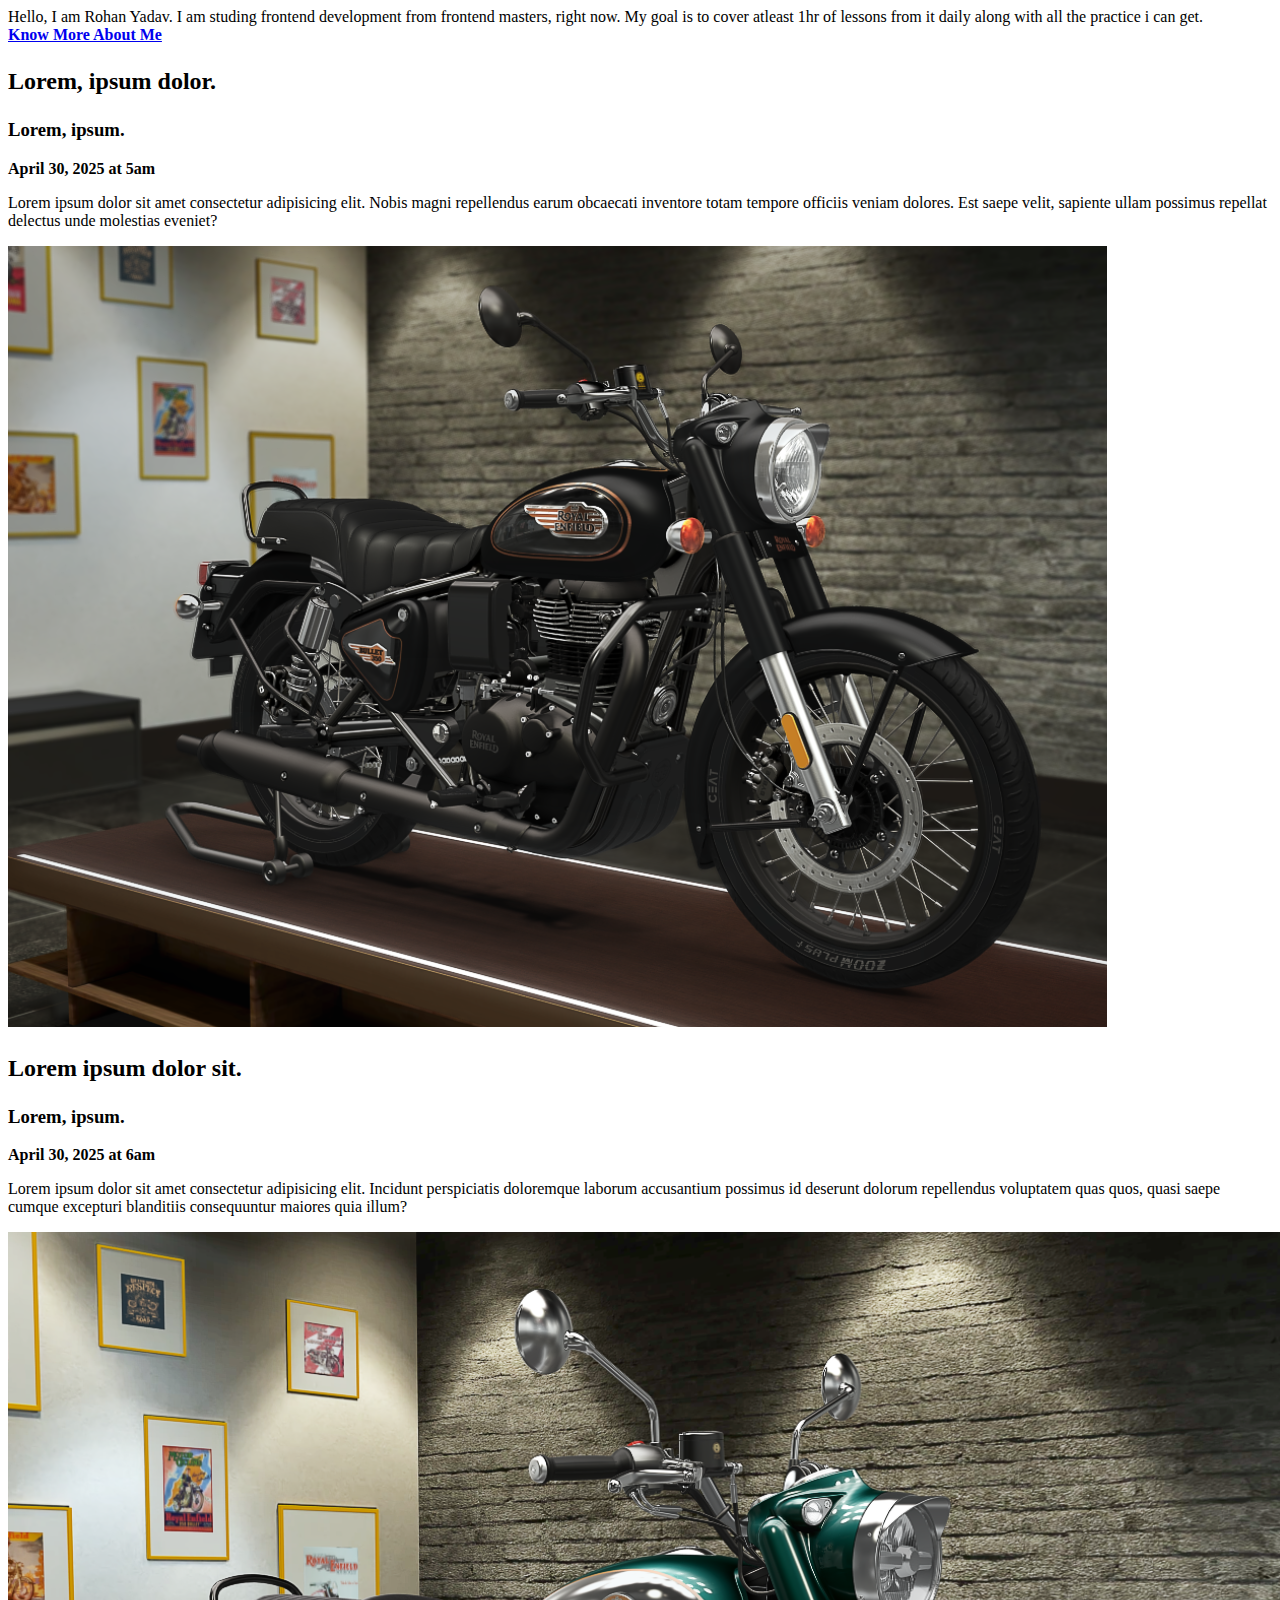
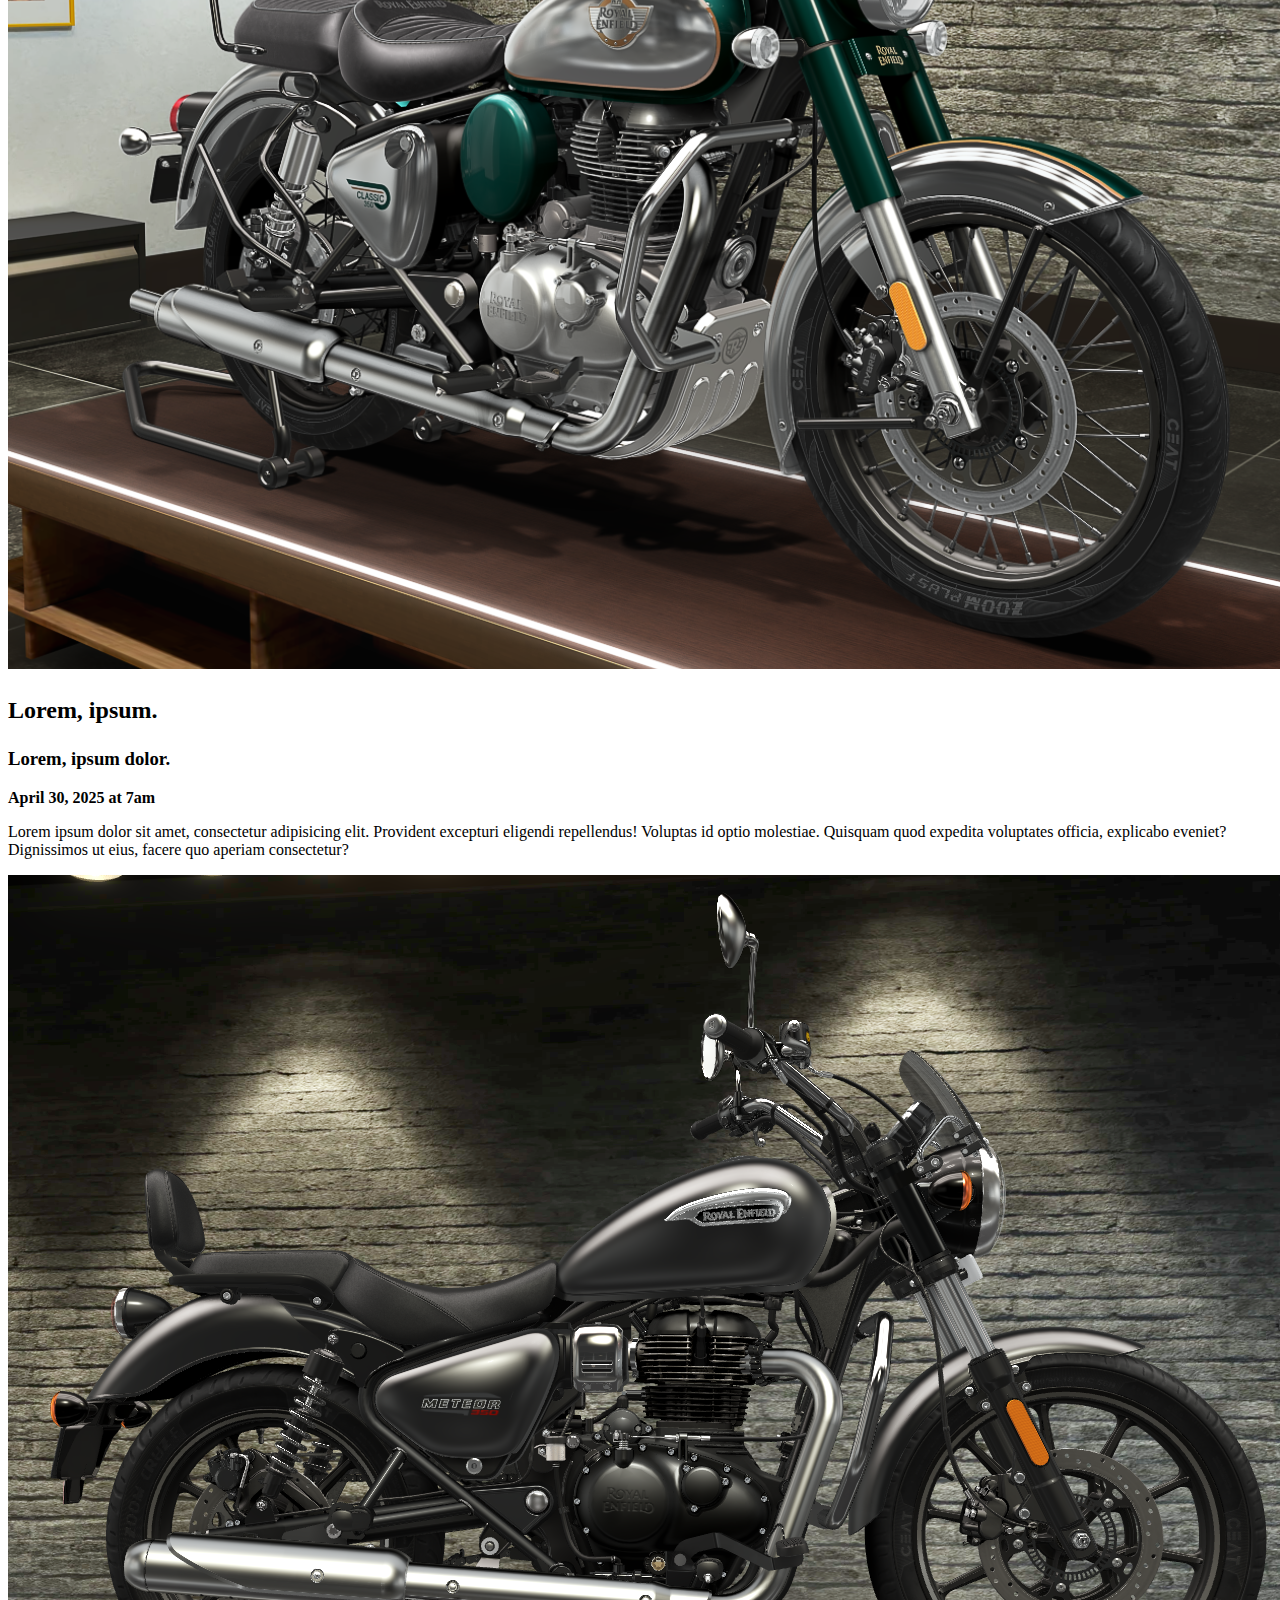
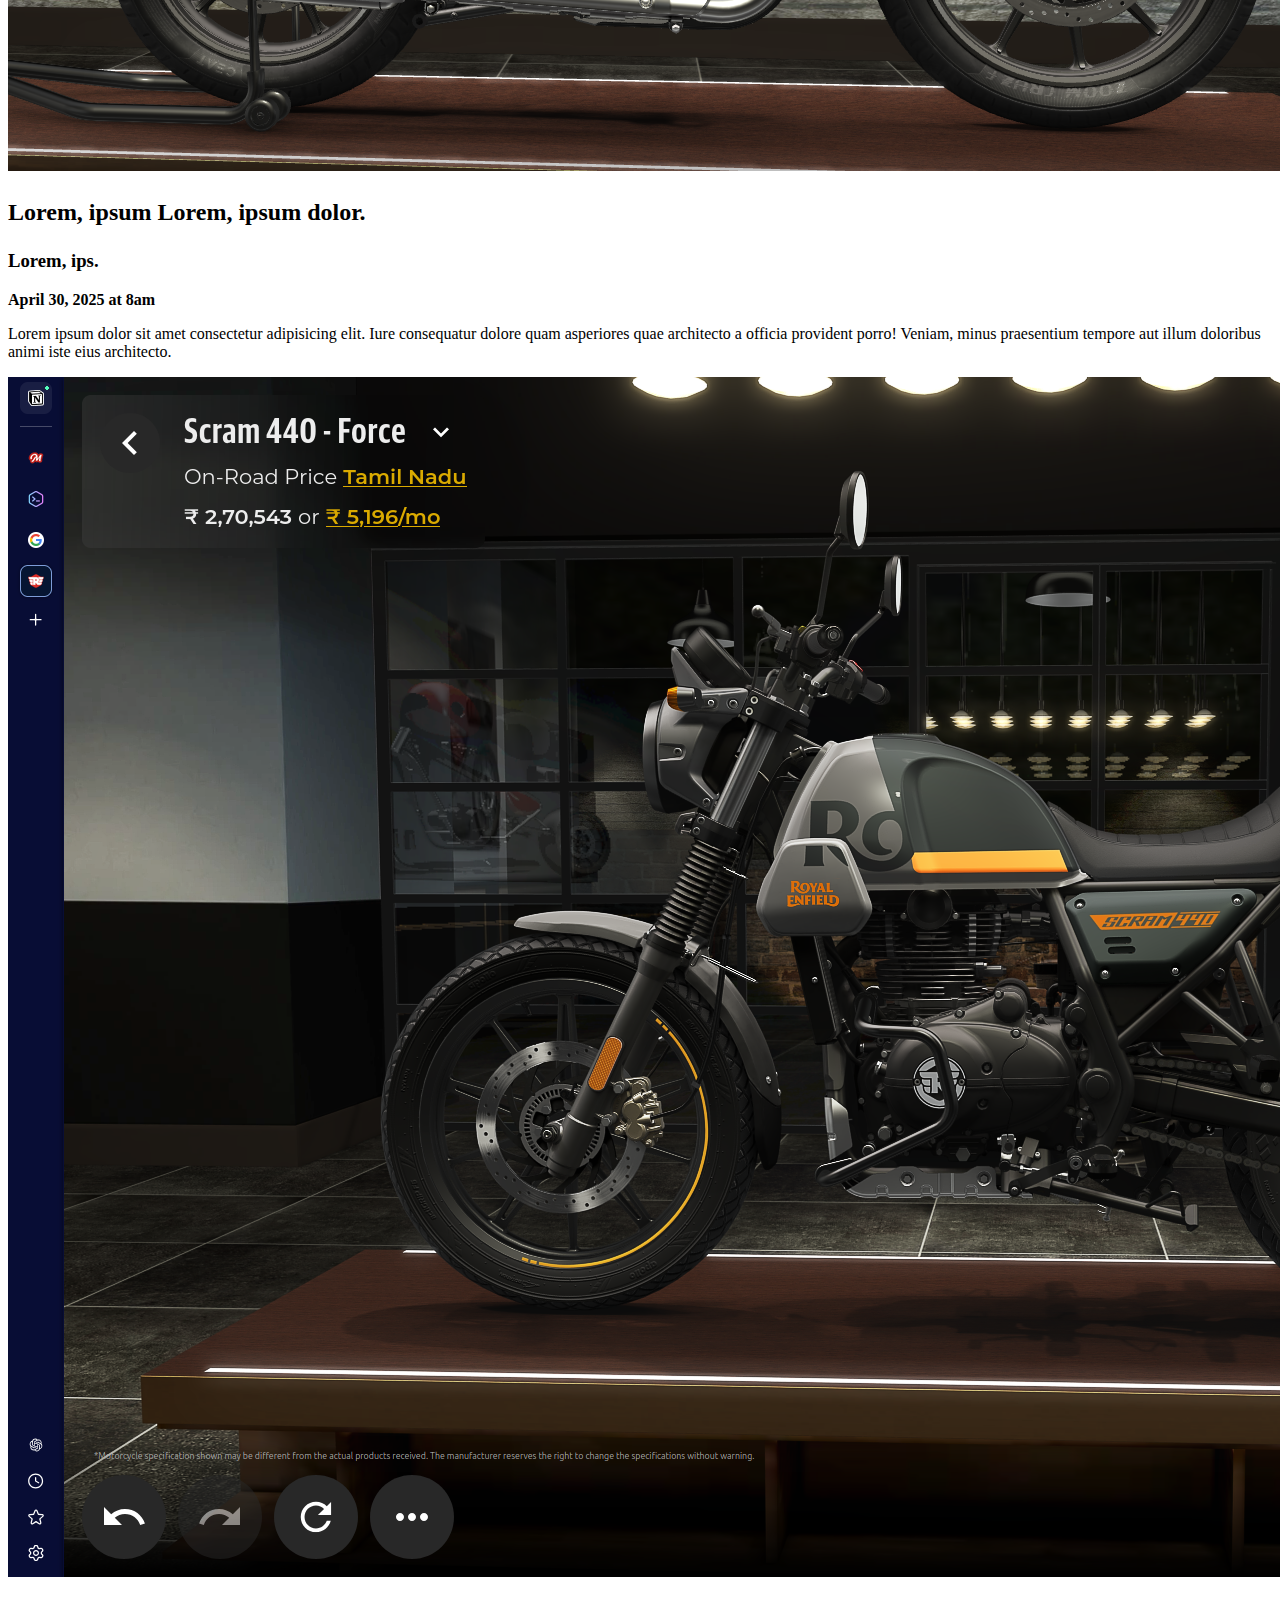
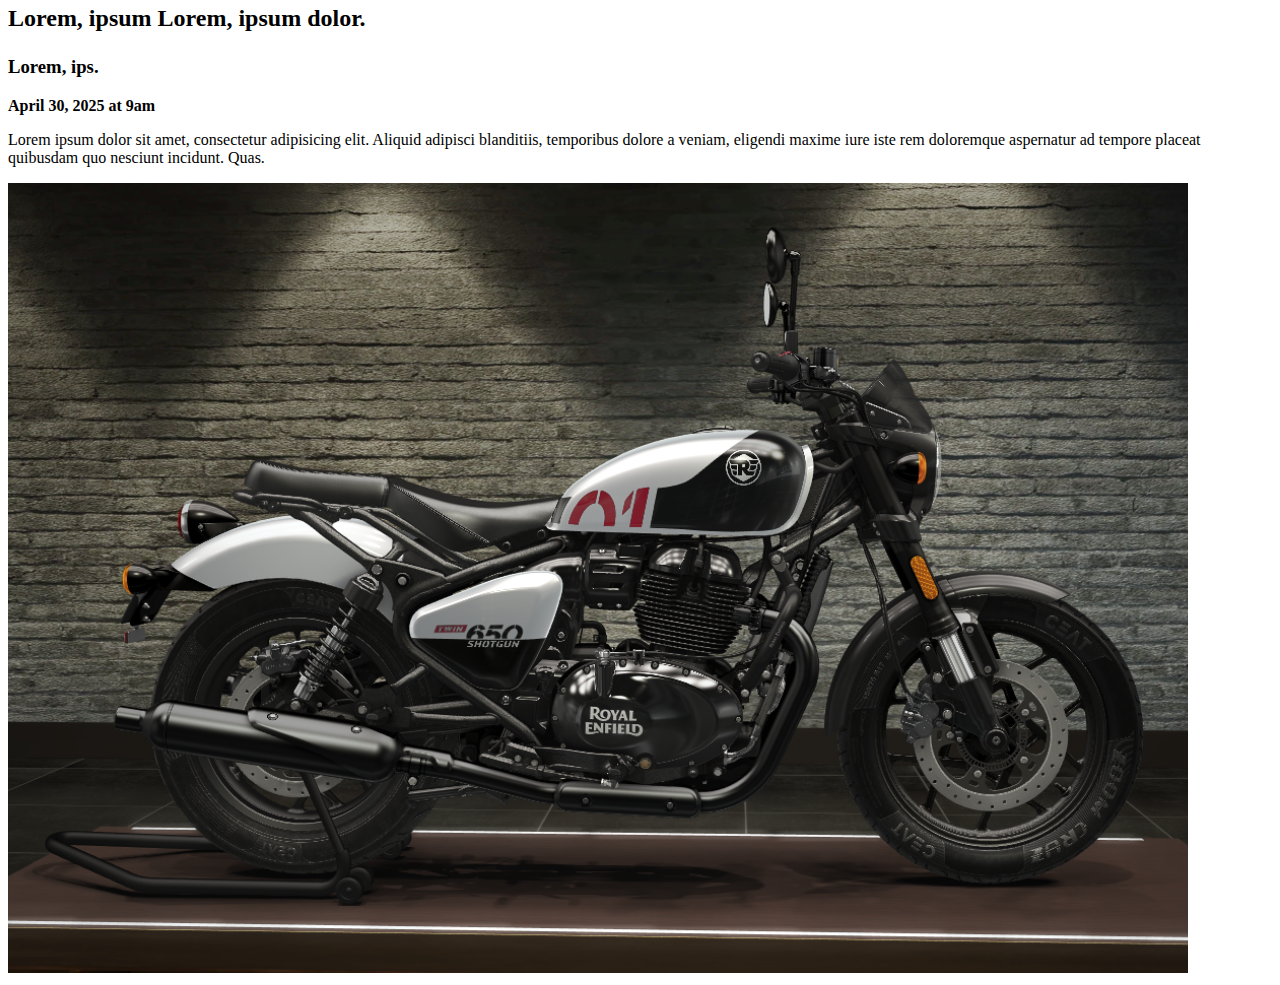
<file: beginner-path/complete-intro-to-web-dev/blog/index.html>
<!DOCTYPE html>
<html lang="en">
<head>
  <meta charset="UTF-8">
  <meta name="viewport" content="width=device-width, initial-scale=1.0">
  <title>my awesome blog</title>
</head>
<body>
  <article>
    Hello, I am Rohan Yadav. I am studing frontend development from frontend masters, right now. My goal is to cover atleast 1hr of lessons from it daily along with all the practice i can get.
  </article>

  <strong><a href="about.html">Know More About Me</a></strong>

  <article>
    <h2>
      <p>Lorem, ipsum dolor.</p>
    </h2>
    <h3>
      <p>Lorem, ipsum.</p>
    </h3>
    <b>
      <time datetime="2025-04-30T05:00">April 30, 2025 at 5am</time>
    </b>
    <p>Lorem ipsum dolor sit amet consectetur adipisicing elit. Nobis magni repellendus earum obcaecati inventore totam tempore officiis veniam dolores. Est saepe velit, sapiente ullam possimus repellat delectus unde molestias eveniet?</p>
    <img src="bullet-350.png" alt="bullet-350">
  </article>
  <article>
    <h2>
      <p>Lorem ipsum dolor sit.</p>
    </h2>
    <h3>
      <p>Lorem, ipsum.</p>
    </h3>
    <b>
      <time datetime="2025-04-30T06:00">April 30, 2025 at 6am</time>
    </b>
    <p>Lorem ipsum dolor sit amet consectetur adipisicing elit. Incidunt perspiciatis doloremque laborum accusantium possimus id deserunt dolorum repellendus voluptatem quas quos, quasi saepe cumque excepturi blanditiis consequuntur maiores quia illum?</p>
    <img src="classic-350.png" alt="classic-350">
  </article>
  <article>
    <h2>
      <p>Lorem, ipsum.</p>
    </h2>
    <h3>
      <p>Lorem, ipsum dolor.</p>
    </h3>
    <b>
      <time datetime="2025-04-30T07:00">April 30, 2025 at 7am</time>
    </b>
    <p>Lorem ipsum dolor sit amet, consectetur adipisicing elit. Provident excepturi eligendi repellendus! Voluptas id optio molestiae. Quisquam quod expedita voluptates officia, explicabo eveniet? Dignissimos ut eius, facere quo aperiam consectetur?</p>
    <img src="meteor-350.png" alt="meteor-350">
  </article>
  <article>
    <h2>
      <p>Lorem, ipsum Lorem, ipsum dolor.</p>
    </h2>
    <h3>
      <p>Lorem, ips.</p>
    </h3>
    <b>
      <time datetime="2025-04-30T08:00">April 30, 2025 at 8am</time>
    </b>
    <p>Lorem ipsum dolor sit amet consectetur adipisicing elit. Iure consequatur dolore quam asperiores quae architecto a officia provident porro! Veniam, minus praesentium tempore aut illum doloribus animi iste eius architecto.</p>
    <img src="scram-440.png" alt="scram-440">
  </article>
  <article>
    <h2>
      <p>Lorem, ipsum Lorem, ipsum dolor.</p>
    </h2>
    <h3>
      <p>Lorem, ips.</p>
    </h3>
    <b>
      <time datetime="2025-04-30T09:00">April 30, 2025 at 9am</time>
    </b>
    <p>Lorem ipsum dolor sit amet, consectetur adipisicing elit. Aliquid adipisci blanditiis, temporibus dolore a veniam, eligendi maxime iure iste rem doloremque aspernatur ad tempore placeat quibusdam quo nesciunt incidunt. Quas.</p>
    <img src="shotgun-650.png" alt="shotgun-650">
  </article>

</body>
</html>
</file>
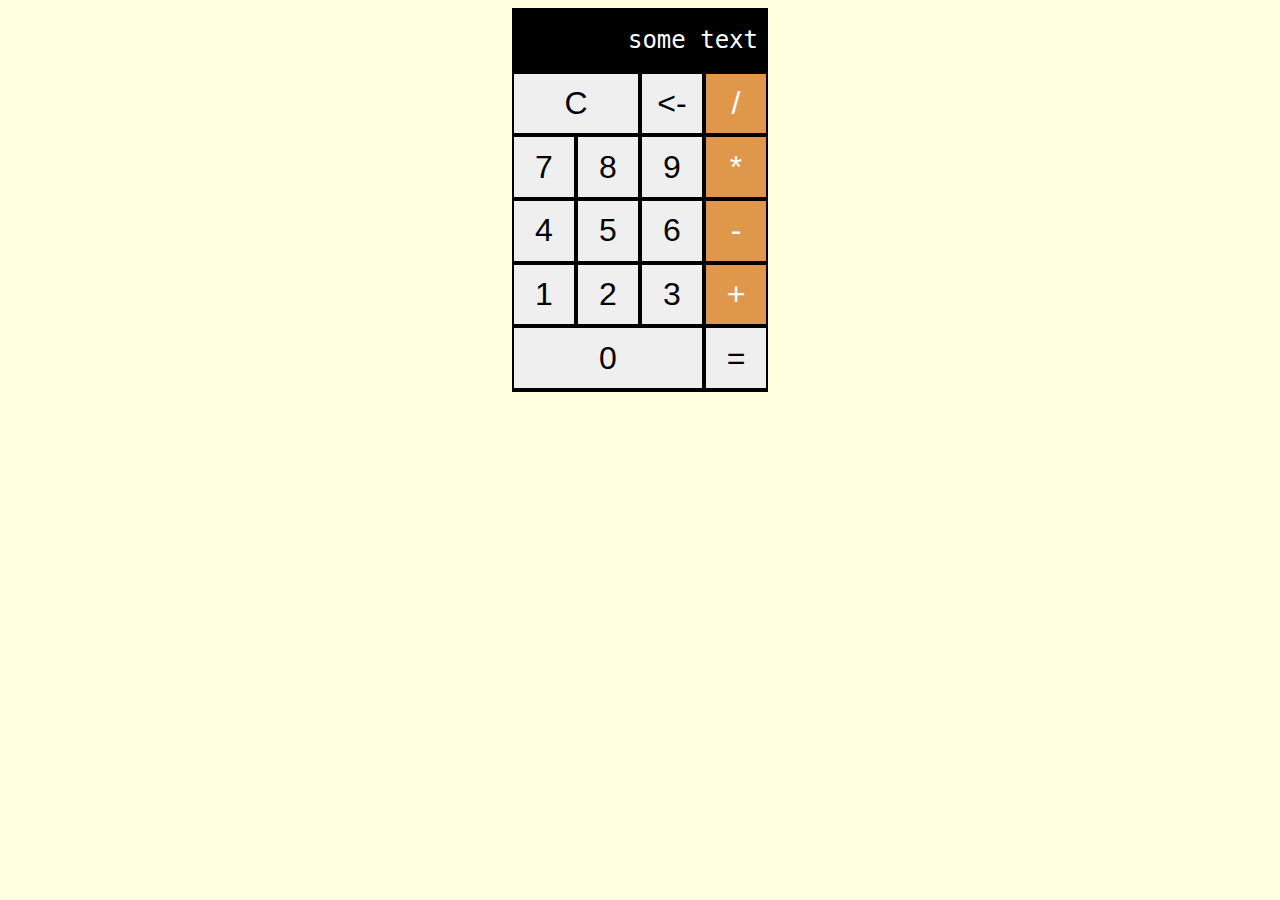
<file: beginner-path/complete-intro-to-web-dev/calculator/index.html>
<!DOCTYPE html>
<html lang="en">
<head>
  <meta charset="UTF-8">
  <meta name="viewport" content="width=device-width, initial-scale=1.0">
  <link rel="stylesheet" href="style.css">
  <title>Calculator</title>
</head>
<body>
  <div class="calc-body">
    <div class="calc-screen">some text</div>

    <div class="calc-keypad">
      <button class="clear">C</button>
      <button class="backspace"><-</button>
      <button class="numeric">7</button>
      <button class="numeric">8</button>
      <button class="numeric">9</button>
      <button class="numeric">4</button>
      <button class="numeric">5</button>
      <button class="numeric">6</button>
      <button class="numeric">1</button>
      <button class="numeric">2</button>
      <button class="numeric">3</button>
      <button class="numeric zero">0</button>
    </div>

    <div class="calc-operators">
      <button class="operator">/</button>
      <button class="operator">*</button>
      <button class="operator">-</button>
      <button class="operator">+</button>
      <button class="equalsKey">=</button>
    </div>
  </div>

  <script src="./script.js"></script>
</body>
</html>
</file>
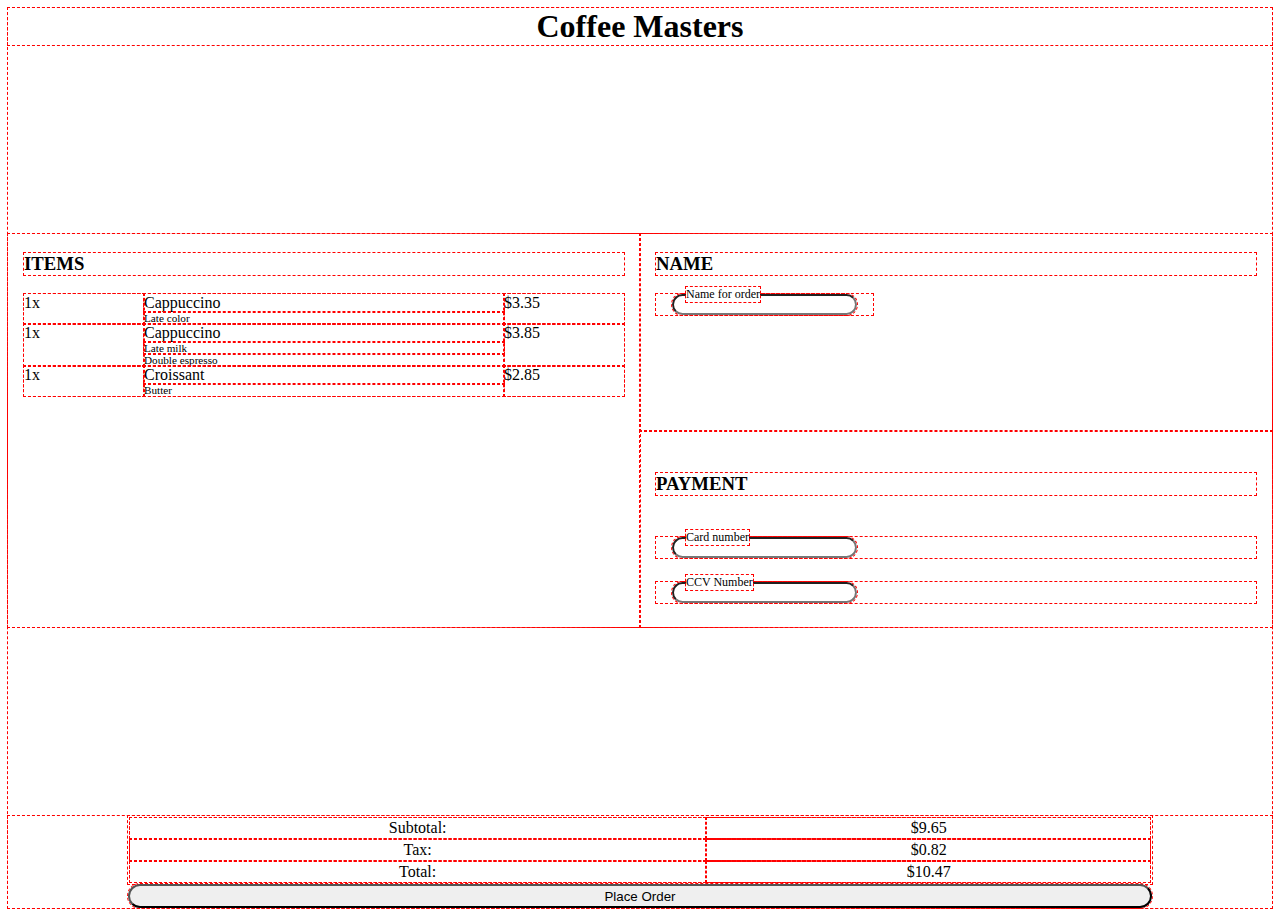
<file: beginner-path/complete-intro-to-web-dev/coffee-masters/index.html>
<!DOCTYPE html>
<html lang="en">
<head>
  <meta charset="UTF-8">
  <meta name="viewport" content="width=device-width, initial-scale=1.0">
  <!-- <link href="https://fonts.googleapis.com/css2?family=Open+Sans:wght@400;700&display=swap" rel="stylesheet"/> -->
  <link rel="stylesheet" href="./style.css">
  <title>Coffee Masters</title>
</head>

<body>
    <h1 class="page-heading">Coffee Masters</h1>
    <main class="cards-container">
      <section class="items-card">
        <h3>ITEMS</h3>
        <div class="item">
          <div>1x</div>
          <div>
            <div>Cappuccino</div>
            <div class="flavour">Late color</div>
          </div>
          <div>$3.35</div>
        </div>
        <div class="item">
          <div>1x</div>
          <div>
            <div>Cappuccino</div>
            <div class="flavour">Late milk</div>
            <div class="flavour">Double espresso</div>
          </div>
          <div>$3.85</div>
        </div>
        <div class="item">
          <div>1x</div>
          <div>
            <div>Croissant</div>
            <div class="flavour">Butter</div>
          </div>
          <div>$2.85</div>
        </div>
      </section>
    
      <section class="name-card">
        <h3>NAME</h3>
        <div class="input-card">
          <label for="order-name">Name for order</label>
          <input id="order-name" type="text">
        </div>
      </section>
    
      <section class="payment-card">
        <h3>PAYMENT</h3>
        <div class="input-card">
          <label for="card-number">Card number</label>
          <input id="card-number" type="text">
        </div>
    
        <div class="input-card">
          <label for="ccv-number">CCV Number</label>
          <input id="ccv-number" type="text">
        </div>
      </section>
    </main>
  
  <section class="total-amount">
    <table>
      <tr>
        <td>Subtotal:</td>
        <td>$9.65</td>
      </tr>
      <tr>
        <td>Tax:</td>
        <td>$0.82</td>
      </tr>
      <tr>
        <td>Total:</td>
        <td>$10.47</td>
      </tr>
    </table>
    <button>Place Order</button>
  </section>
    
</body>
  
</html>
</file>
<file: beginner-path/complete-intro-to-web-dev/calculator/style.css>
* {
  box-sizing: border-box;
  /* outline: 1px dashed red; */
}

body {
  display: flex;
  flex-direction: column;
  justify-content: center;
  align-items: center;
  font-family: monospace;
  background-color: lightyellow;
}

button {
  border-left: 2px solid black;
  border-top: 2px solid black;
  font-size: 2rem;
  display: flex;
  align-items: center;
  justify-content: center;
}

button.operator {
  border-right: 2px solid black;
  background-color: #df974c;
  color: #ffffff;
  /* border-bottom: 2px solid black; */
}
button.operator:hover {
  background-color: #dfb07e;
}

button.key {
  background-color: #d8d9db;
}
button.key:hover {
  background-color: #ebebeb;
}

.calc-body {
  display: grid;
  grid-template-columns: repeat(4, 1fr);
  grid-template-rows: repeat(6, 1fr);
  width: 16rem;
  height: 24rem;
  border-bottom: 2px solid black;
}

.calc-screen {
  grid-column: 1 / -1;
  grid-row: 1;
  border: 2px solid black;
  padding: 0.5rem;
  display: flex;
  align-items: center;
  font-size: 1.5rem;
  background-color: #000000;
  color: #ffffff;
  justify-content: flex-end;
}

.calc-keypad {
  grid-column: 1 / -2;
  grid-row: 2 / -1;
  display: grid;
  grid-template-columns: repeat(3, 1fr);
  grid-template-rows: repeat(5, 1fr);
}

.calc-operators {
  grid-column: -2 / -1;
  grid-row: 2 / -1;
  display: grid;
  grid-template-columns: 1fr;
  grid-template-rows: repeat(5, 1fr);
}

.clear {
  grid-column: 1 / 3;
  grid-row: 1;
}

.zero {
  grid-column: 1 / -1;
}
</file>
<file: beginner-path/complete-intro-to-web-dev/coffee-masters/style.css>
* {
  box-sizing: border-box;
  outline: 1px dashed red;
}

body {
  height: 100vh;
  display: grid;
  grid-template-areas: "header header" "main main" "main main" "footer footer";
  align-content: space-between;
}

.flavour {
  font-size: 0.7rem;
}

.cards-container {
  display: grid;
  grid-template-columns: 1fr 1fr;
  grid-template-rows: 1fr 1fr;
  grid-area: main;
}

.cards-container section {
  padding: 0rem 1rem;
}

.item {
  display: grid;
  grid-template-columns: 1fr 3fr 1fr;
}

.items-card {
  grid-column: 1;
  grid-row: 1 / 3;
}

.name-card {
  grid-column: 2;
  grid-row: 1;
}

.payment-card {
  grid-column: 2;
  grid-row: 2;
  display: flex;
  flex-direction: column;
  justify-content: space-evenly;
}

.total-amount {
  display: flex;
  flex-direction: column;
  align-items: center;
  grid-area: footer;
}

.total-amount button {
  width: 80vw;
  border-radius: 100px;
  height: 1.5rem;
}

.page-heading {
  text-align: center;
  grid-area: header;
  margin: 0;
}

.input-card {
  position: relative;
  display: inline-block;
  padding: 0rem 1rem;
}

.input-card label {
  position: absolute;
  font-size: 12px;
  left: 30px;
  top: -7px;
  background-color: white;
}

.input-card input {
  border-radius: 100px;
}

table {
  width: 80vw;
  text-align: center;
}

/* div.input {
  position: relative;
  display: inline-block;
}

div.input label {
  position: absolute;
  font-size: 12px;
  left: 10px;
  top: -7px;
  background-color: white;
} */


/* body {
  display: flex;
  flex-direction: column;
  justify-content: space-between;
  height: 100vh;
  padding: 0;
  margin: 0;
}

.page-heading {
  text-align: center;
  background-color: brown;
}

main {
  display: grid;
  grid-template-areas: "header header" "items name" "items payment";
  gap: 3rem;
}

footer {
  text-align: center;
}

.page-heading {
  grid-area: header;
}

.items-card {
  grid-area: items;
}

.name-card {
  grid-area: name;
}

.payment-card {
  grid-area: payment;
}

.item {
  display: grid;
  grid-template-areas: "amount item_name item_name item_name price";
}

.item-amount {
  grid-area: amount;
}

.item-box {
  grid-area: item_name;
}

.item-price {
  grid-area: price;
}

footer div {
  display: flex;
  justify-content: space-evenly;
}


 */
</file>
